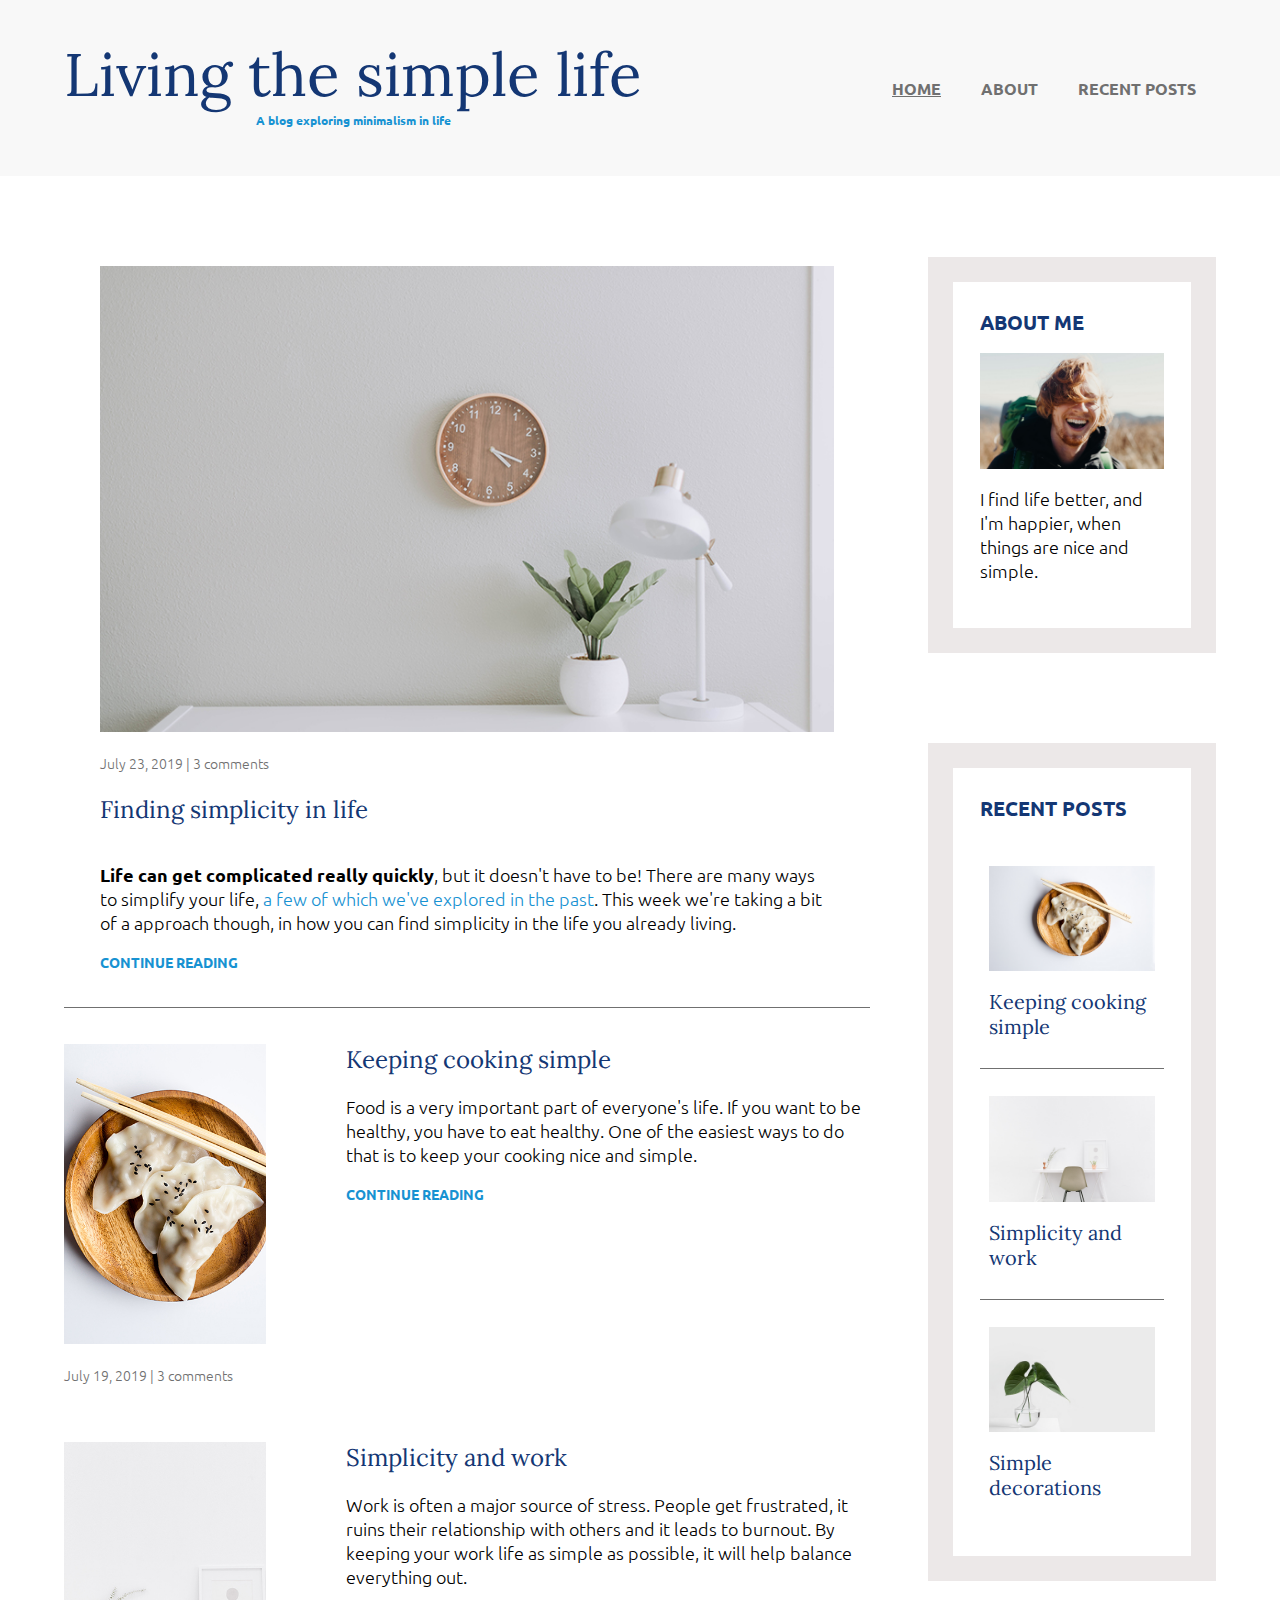
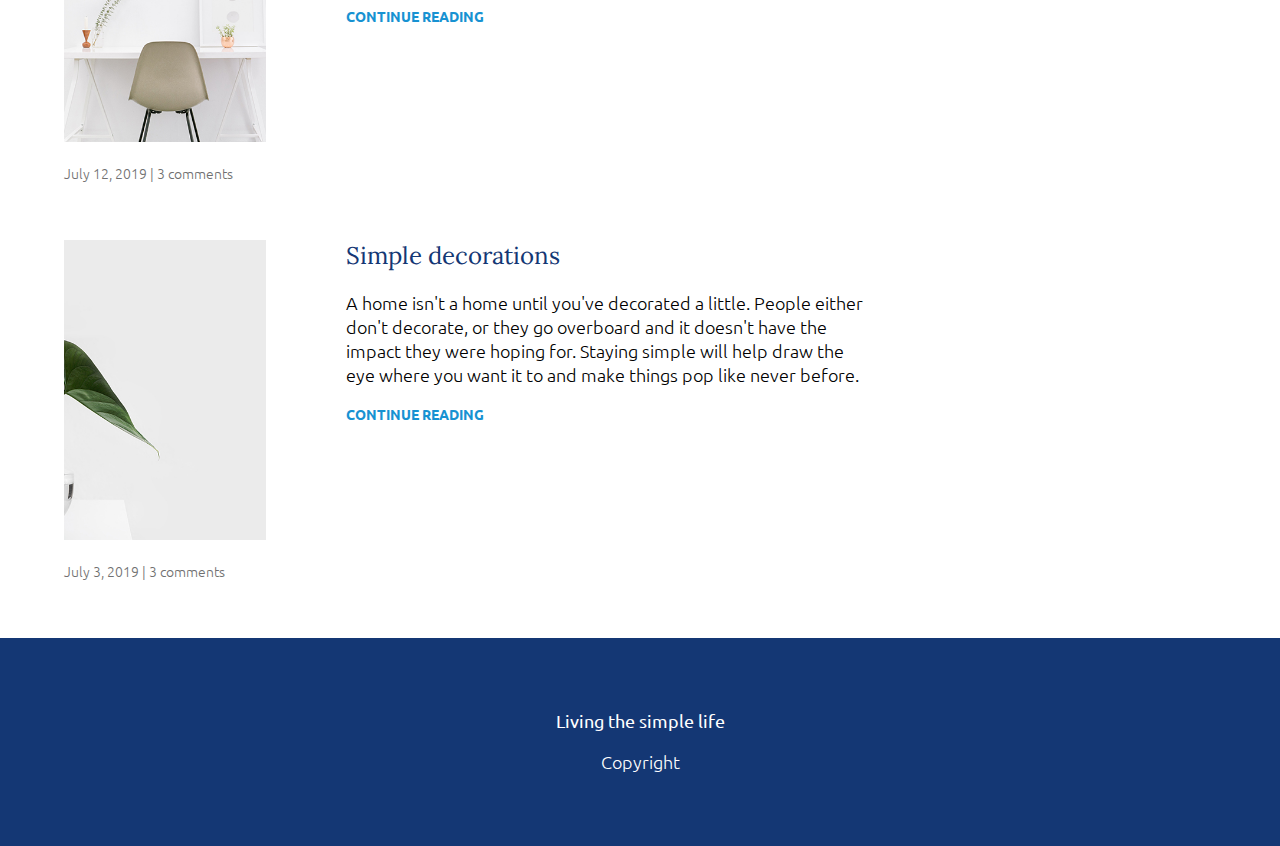
<file: project/index.html>
<html>
    <head>
        <meta name="viewport" content="width=device-width,initial-scale=1">
        <meta charset="UTF-8">
        <title>website</title>
        <link rel="preconnect" href="https://fonts.googleapis.com">
        <link rel="preconnect" href="https://fonts.googleapis.com">
        <link rel="preconnect" href="https://fonts.gstatic.com" crossorigin>
        <link href="https://fonts.googleapis.com/css2?family=Lora:300,400&family=Ubuntu:300,400,700&display=swap" rel="stylesheet">
        <link rel="stylesheet" href="styles.css">
    </head>
    <body>
        <header>
            <div class="container container-nav">
                <div class="site-title">
                    <h1>Living the simple life</h1>
                    <p class="subtitle">
                        A blog exploring minimalism in life
                    </p>
                </div>
            
                <nav>
                    <ul>
                        <li><a href="home.html" class="current-page">HOME</a></li>
                        <li><a href="about.html">ABOUT</a></li>
                        <li><a href="recent.html">RECENT POSTS</a></li>
                    </ul>
                </nav>
            </div>
        </header>

        
        <div class="container container-flex">
        <!-- <div class="container container-flex"> -->
            <main>
                <article class="article-featured">
                    <h2 class="article-title">
                                Finding simplicity in life
                    </h2>
                    <img src="life.jpg" alt="error" class="article-featured-image">
                    <p class="article-info">
                                July 23, 2019 | 3 comments
                     </p>
                    <p class="article-main">
                                <span class="tobold">Life can get complicated really quickly</span>, but it doesn't have to be! There are many ways to simplify your life,<a href class="link"> a few of which we've explored in the past</a>. This week we're taking a bit of a approach though, in how you can find simplicity in the life you already living.
                    </p>
                            
                    <a href="" class="article-readmore">CONTINUE READING</a>

                </article>

                <article class="article-recent">

                    <div class="article-recent-main">
                        <h2 class="article-title">
                                    Keeping cooking simple
                        </h2>
                                
                        <p class="article-main">
                                    Food is a very important part of everyone's life. If you want to be healthy, you have to eat healthy. One of the easiest ways to do that is to keep your cooking nice and simple.
                        </p>
                                
                         <a href="" class="article-readmore">CONTINUE READING</a>
                    </div>
                    <div class="article-recent-secondary">
                        <img src="food.jpg" alt="error" class="article-image">
                        <p class="article-info">
                                    July 19, 2019 | 3 comments
                        </p>
                    </div>
                </article>

                <article class="article-recent">
                    <div class="article-recent-main">
                        <h2 class="article-title">
                                    Simplicity and work
                        </h2>

                        <p class="article-main">
                                    Work is often a major source of stress. People get frustrated, it ruins their relationship with others and it leads to burnout. By keeping your work life as simple as possible, it will help balance everything out.
                        </p>
                                
                        <a href="" class="article-readmore">CONTINUE READING</a>
                    </div>
                    <div class="article-recent-secondary">
                                <img src="work.jpg" alt="error" class="article-image">
                                <p class="article-info">
                                    July 12, 2019 | 3 comments
                                </p>
                    </div>
                            
                </article>
                    <article class="article-recent">
                            <div class="article-recent-main">
                                <h2 class="article-title">
                                    Simple decorations
                                </h2>

                                <p class="article-main">
                                    A home isn't a home until you've decorated a little. People either don't decorate, or they go overboard and it doesn't have the impact they were hoping for. Staying simple will help draw the eye where you want it to and make things pop like never before.
                                </p>
                                
                                <a href="" class="article-readmore">CONTINUE READING</a>
                            </div>
                            <div class="article-recent-secondary">
                                <img src="deco.jpg" alt="" class="article-image">
                                <p class="article-info">
                                    July 3, 2019 | 3 comments
                                </p>
                            </div>
                            
                        </article>



                    

                    

                
            </main>
            <aside class="sidebar">
                <div class="sidebar-widget">
                    <h2 class="widget-title">ABOUT ME</h2>
                    <img src="about-me.jpg" alt="ERROR" >
                    <p class="widget-body">I find life better, and I'm happier, when things are nice and simple.</p>
                    
                </div>

                <div class="sidebar-widget">
                    <h2 class="widget-title">
                        RECENT POSTS
                    </h2>
                    <div class="widget-recent-post">
                            <h3 class="widget-recent-post-title">Keeping cooking simple</h3>
                            <img src="food.jpg" alt="error" class="widget-image">
                        </div>
                        <div class="widget-recent-post">
                            <h3 class="widget-recent-post-title">Simplicity and work</h3>
                            <img src="work.jpg" alt="error" class="widget-image">
                        </div>
                        <div class="widget-recent-post">
                            <h3 class="widget-recent-post-title">
                                Simple decorations
                            </h3>
                            <img src="deco.jpg" alt="error" class="widget-image">
                    </div>
                    

                </div>
            </aside>
             
        <!-- </div> -->
    </div>

        <footer>

            <p><strong>Living the simple life</strong></p>
            <p>Copyright</p>
        </footer>
        
    </body>
</html>
</file>
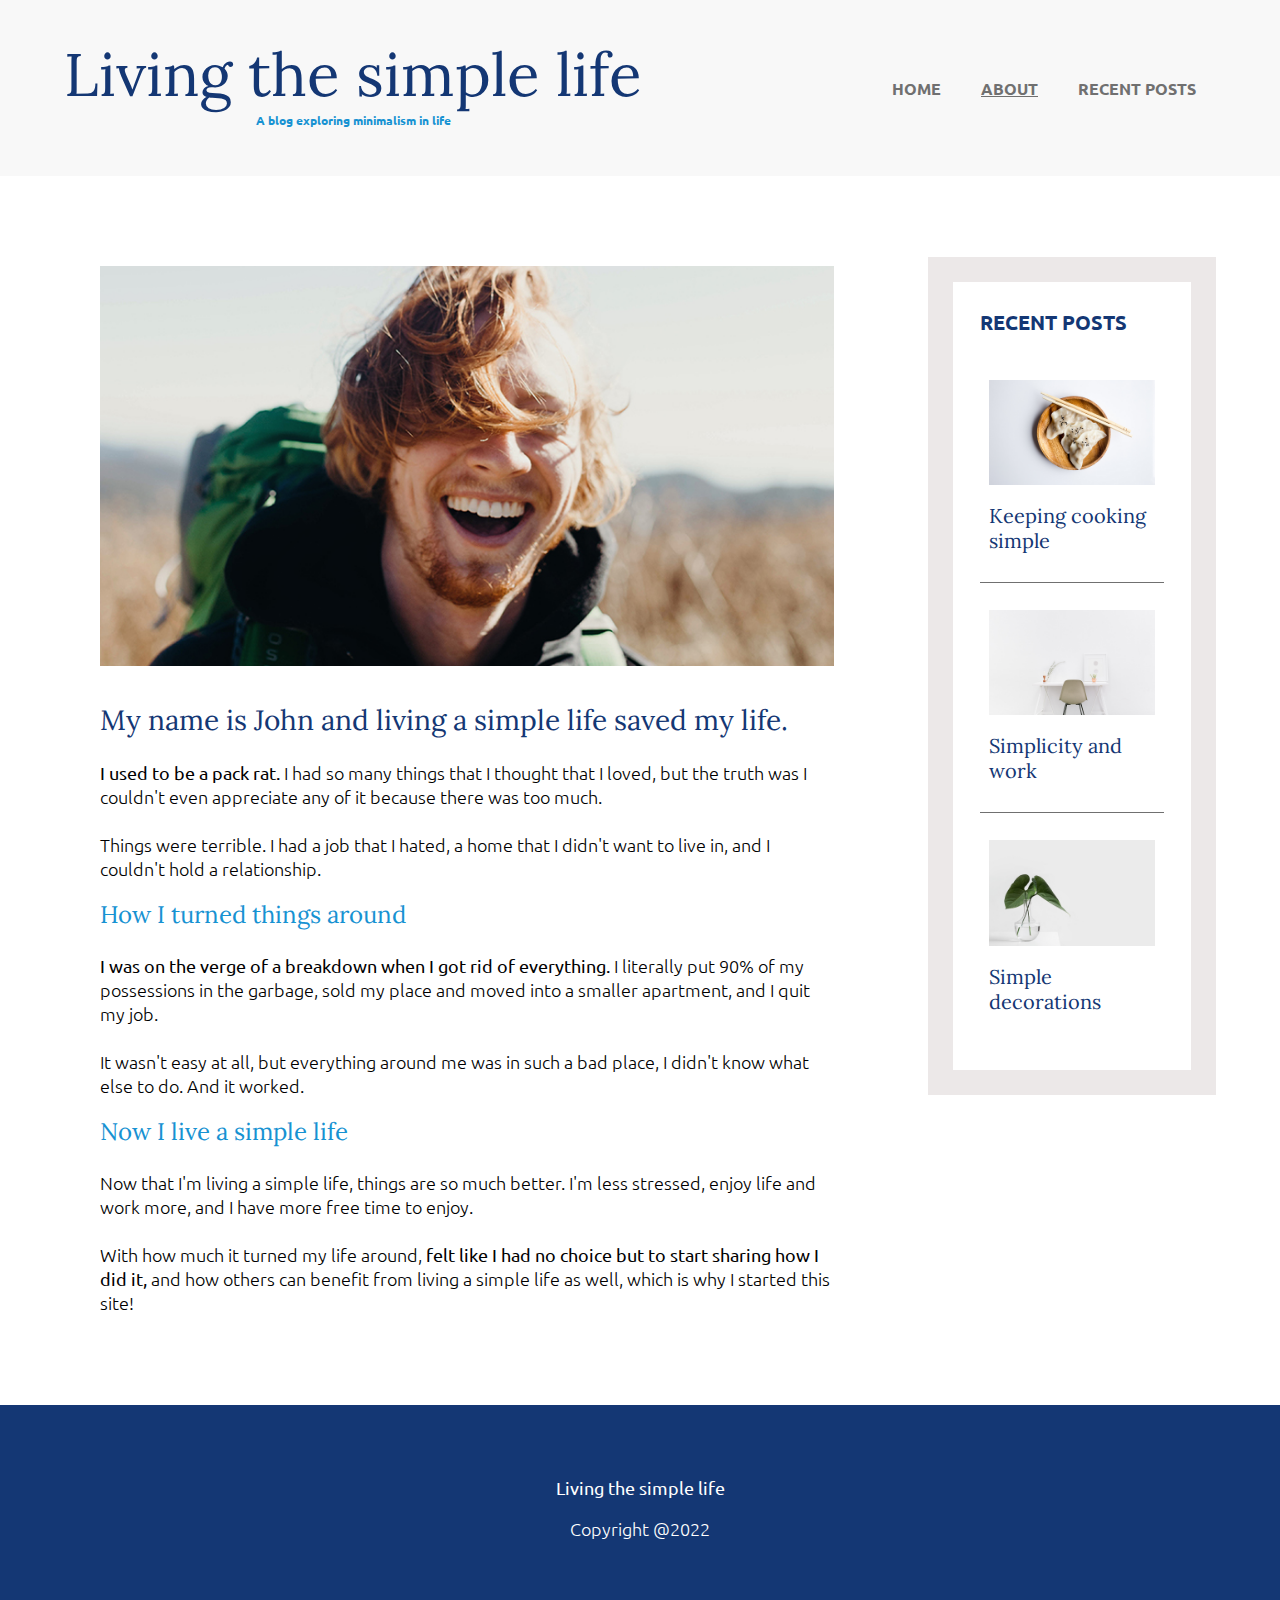
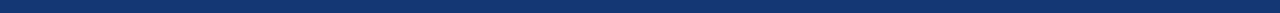
<file: project/about.html>
<html>
    <head>
        <title>website</title>
        <link rel="preconnect" href="https://fonts.googleapis.com">
        <link rel="preconnect" href="https://fonts.googleapis.com">
        <link rel="preconnect" href="https://fonts.gstatic.com" crossorigin>
        <link href="https://fonts.googleapis.com/css2?family=Lora:300,400,600&family=Ubuntu:300,400,700&display=swap" rel="stylesheet">
        <link rel="stylesheet" href="styles.css">
    </head>
    <body>
        <header>
            <div class="container container-nav">
                <div class="site-title">
                    <h1>Living the simple life</h1>
                    <p class="subtitle">
                        A blog exploring minimalism in life
                    </p>
                </div>
            
                <nav>
                    <ul>
                        <li><a href="index.html" >HOME</a></li>
                        <li><a href="about.html" class="current-page">ABOUT</a></li>
                        <li><a href="recent.html">RECENT POSTS</a></li>
                    </ul>
                </nav>
            </div>
        </header>

        
        <div class="container container-flex">
        
            <main>
                <article class="about-me">

                
                    <img src="about-me.jpg" alt="error" class="about-me-image">
                        <h2 class="about-me-title">
                                    My name is John and living a simple life saved my life.
                        </h2>
                        
                        
                        <p class="about-me-main">
                        <strong> I used to be a pack rat.</strong> I had so many things that I thought that I loved, but the truth was I couldn't even appreciate any of it because there was too much.<br><br>

                            Things were terrible. I had a job that I hated, a home that I didn't want to live in, and I couldn't hold a relationship.
                        </p>

                        <h3 class="about-me-subtitle">How I turned things around</h3>

                        <p class="about-me-main">
                            <strong> I was on the verge of a breakdown when I got rid of everything.</strong> I literally put 90% of my possessions in the garbage, sold my place and moved into a smaller apartment, and I quit my job.<br><br>It wasn't easy at all, but everything around me was in such a bad place, I didn't know what else to do. And it worked.
                        </p>

                        <h3 class="about-me-subtitle">Now I live a simple life</h3>

                        <p class="about-me-main">
                            Now that I'm living a simple life, things are so much better. I'm less stressed, enjoy life and work more, and I have more free time to enjoy.<br><br>

                            With how much it turned my life around, <strong> felt like I had no choice but to start sharing how I did it,</strong> and how others can benefit from living a simple life as well, which is why I started this site!
                        </p>
                            
                    
                    </article>
                

                

                    

                
            </main>
            <aside class="sidebar">
                

                <div class="sidebar-widget">
                    <h2 class="widget-title">
                        RECENT POSTS
                    </h2>
                    <div class="widget-recent-post">
                            <h3 class="widget-recent-post-title">Keeping cooking simple</h3>
                            <img src="food.jpg" alt="error" class="widget-image">
                        </div>
                        <div class="widget-recent-post">
                            <h3 class="widget-recent-post-title">Simplicity and work</h3>
                            <img src="work.jpg" alt="error" class="widget-image">
                        </div>
                        <div class="widget-recent-post">
                            <h3 class="widget-recent-post-title">
                                Simple decorations
                            </h3>
                            <img src="deco.jpg" alt="error" class="widget-image">
                    </div>
                    

                </div>
            </aside>
             
        <!-- </div> -->
    </div>

        <footer>

            <p><strong>Living the simple life</strong></p>
            <p>Copyright @2022</p>
        </footer>
        
    </body>
</html>
</file>
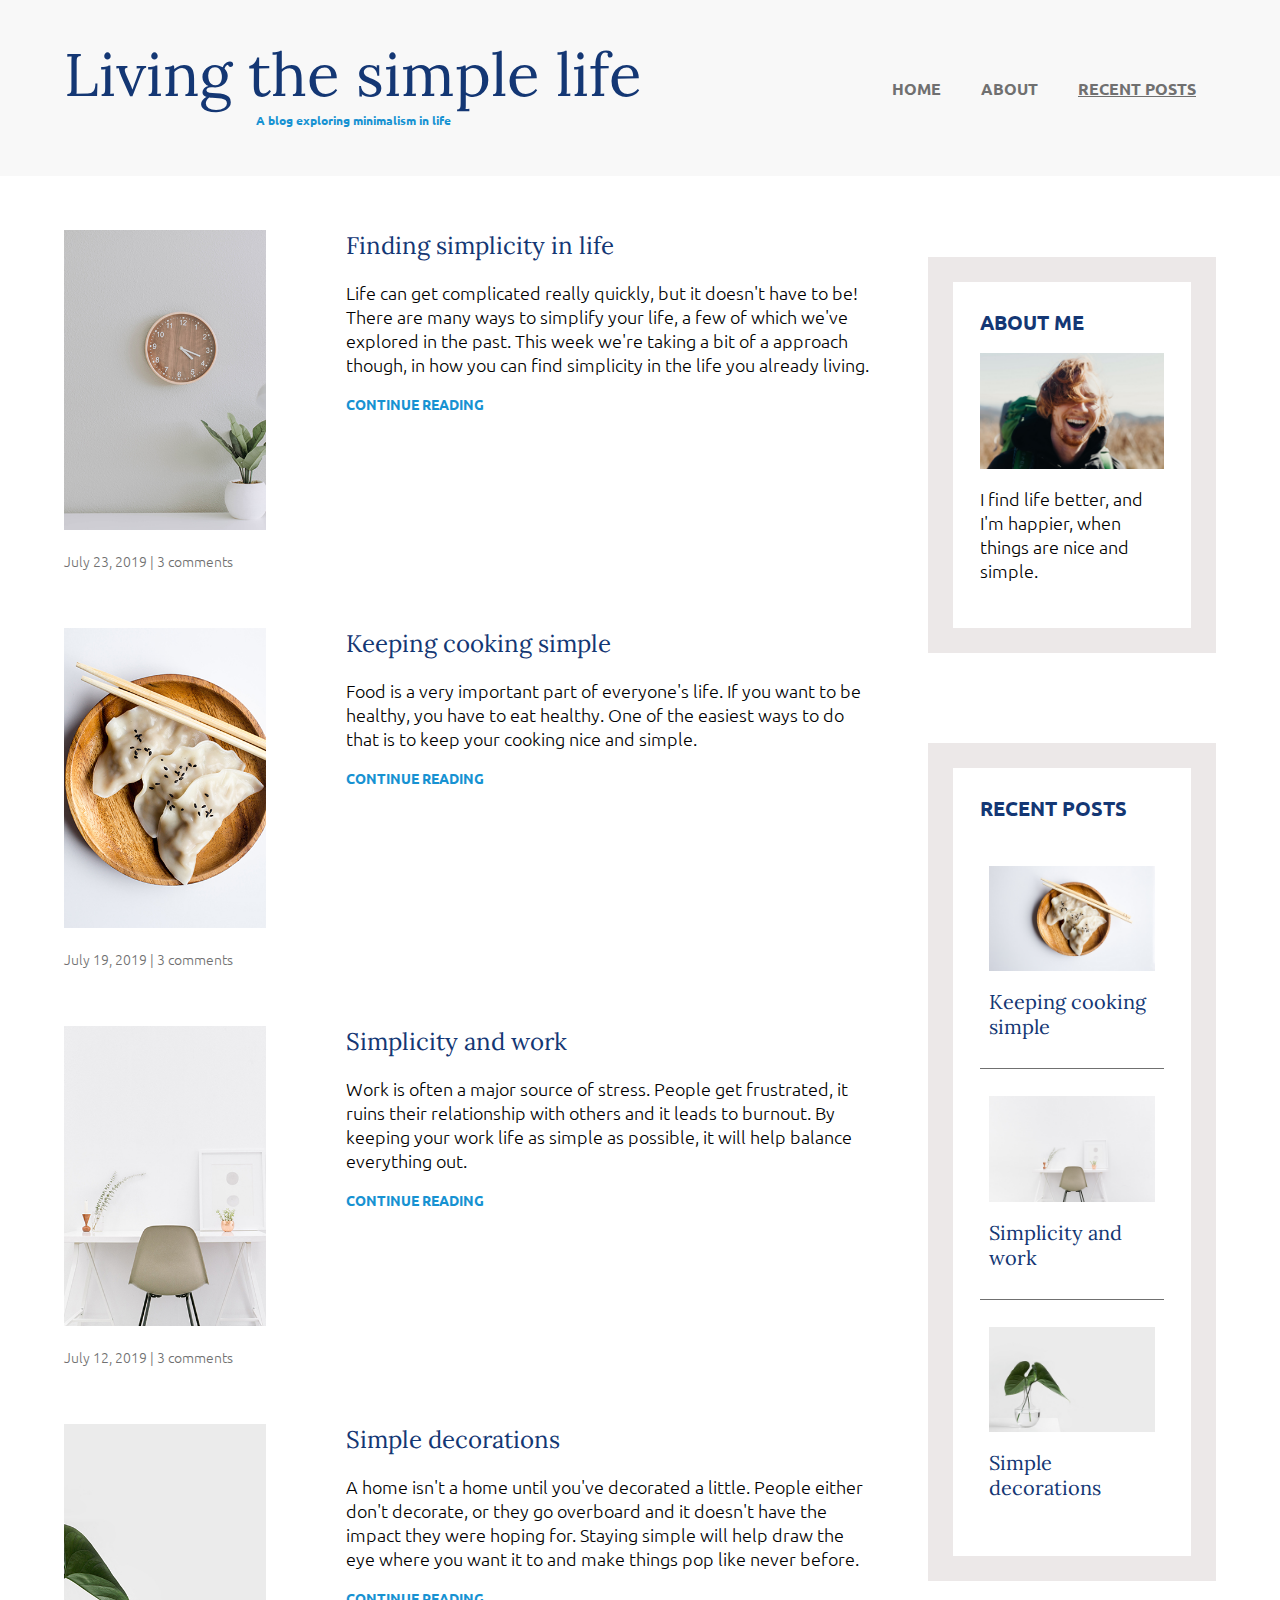
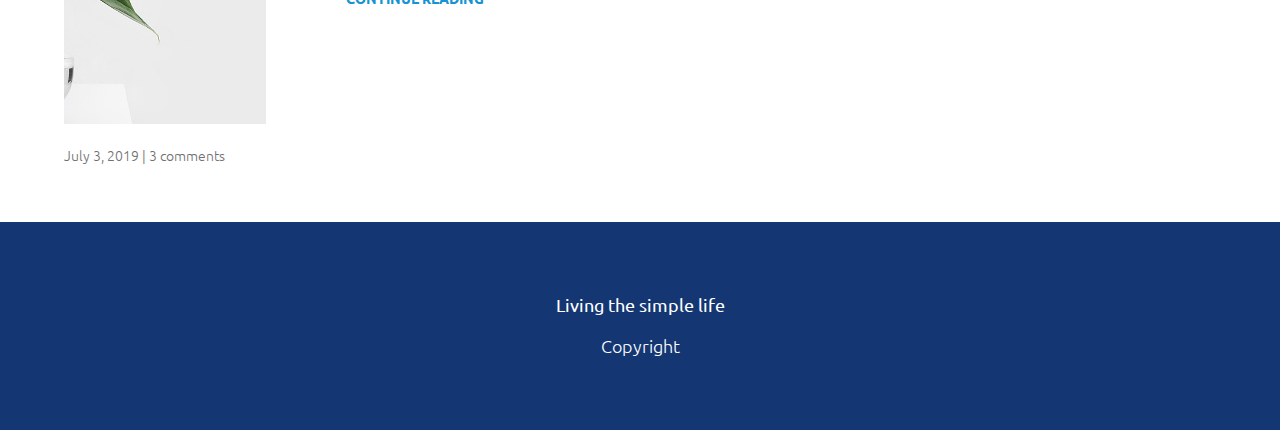
<file: project/recent.html>
<html>
    <head>
        <title>website</title>
        <link rel="preconnect" href="https://fonts.googleapis.com">
        <link rel="preconnect" href="https://fonts.googleapis.com">
        <link rel="preconnect" href="https://fonts.gstatic.com" crossorigin>
        <link href="https://fonts.googleapis.com/css2?family=Lora:300,400&family=Ubuntu:300,400,700&display=swap" rel="stylesheet">
        <link rel="stylesheet" href="styles.css">
    </head>
    <body>
        <header>
            <div class="container container-nav">
                <div class="site-title">
                    <h1>Living the simple life</h1>
                    <p class="subtitle">
                        A blog exploring minimalism in life
                    </p>
                </div>
            
                <nav>
                    <ul>
                        <li><a href="index.html" >HOME</a></li>
                        <li><a href="about.html">ABOUT</a></li>
                        <li><a href="recentposts.html" class="current-page">RECENT POSTS</a></li>
                    </ul>
                </nav>
            </div>
        </header>

        
        <div class="container container-flex">
        <!-- <div class="container container-flex"> -->
            <main>
                <article class="article-recent">
                    <div class="article-recent-main">
                        <h2 class="article-title">
                                    Finding simplicity in life
                        </h2>
                        <p class="article-main">
                            Life can get complicated really quickly, but it doesn't have to be! There are many ways to simplify your life, a few of which we've explored in the past. This week we're taking a bit of a approach though, in how you can find simplicity in the life you already living.
                        </p>
                        <a href="" class="article-readmore">CONTINUE READING</a>
                    </div>
                    <div class="article-recent-secondary">
                        <img src="life.jpg" alt="error" class="article-image">
                        <p class="article-info">
                                    July 23, 2019 | 3 comments
                        </p>
                     </div>
                    
                            
                    

                </article>

                <article class="article-recent">

                    <div class="article-recent-main">
                        <h2 class="article-title">
                                    Keeping cooking simple
                        </h2>
                                
                        <p class="article-main">
                                    Food is a very important part of everyone's life. If you want to be healthy, you have to eat healthy. One of the easiest ways to do that is to keep your cooking nice and simple.
                        </p>
                                
                         <a href="" class="article-readmore">CONTINUE READING</a>
                    </div>
                    <div class="article-recent-secondary">
                        <img src="food.jpg" alt="error" class="article-image">
                        <p class="article-info">
                                    July 19, 2019 | 3 comments
                        </p>
                    </div>
                </article>

                <article class="article-recent">
                    <div class="article-recent-main">
                        <h2 class="article-title">
                                    Simplicity and work
                        </h2>

                        <p class="article-main">
                                    Work is often a major source of stress. People get frustrated, it ruins their relationship with others and it leads to burnout. By keeping your work life as simple as possible, it will help balance everything out.
                        </p>
                                
                        <a href="" class="article-readmore">CONTINUE READING</a>
                    </div>
                    <div class="article-recent-secondary">
                                <img src="work.jpg" alt="error" class="article-image">
                                <p class="article-info">
                                    July 12, 2019 | 3 comments
                                </p>
                    </div>
                            
                </article>
                    <article class="article-recent">
                            <div class="article-recent-main">
                                <h2 class="article-title">
                                    Simple decorations
                                </h2>

                                <p class="article-main">
                                    A home isn't a home until you've decorated a little. People either don't decorate, or they go overboard and it doesn't have the impact they were hoping for. Staying simple will help draw the eye where you want it to and make things pop like never before.
                                </p>
                                
                                <a href="" class="article-readmore">CONTINUE READING</a>
                            </div>
                            <div class="article-recent-secondary">
                                <img src="deco.jpg" alt="" class="article-image">
                                <p class="article-info">
                                    July 3, 2019 | 3 comments
                                </p>
                            </div>
                            
                        </article>



                    

                    

                
            </main>
            <aside class="sidebar">
                <div class="sidebar-widget">
                    <h2 class="widget-title">ABOUT ME</h2>
                    <img src="about-me.jpg" alt="ERROR" >
                    <p class="widget-body">I find life better, and I'm happier, when things are nice and simple.</p>
                    
                </div>

                <div class="sidebar-widget">
                    <h2 class="widget-title">
                        RECENT POSTS
                    </h2>
                    <div class="widget-recent-post">
                            <h3 class="widget-recent-post-title">Keeping cooking simple</h3>
                            <img src="food.jpg" alt="error" class="widget-image">
                        </div>
                        <div class="widget-recent-post">
                            <h3 class="widget-recent-post-title">Simplicity and work</h3>
                            <img src="work.jpg" alt="error" class="widget-image">
                        </div>
                        <div class="widget-recent-post">
                            <h3 class="widget-recent-post-title">
                                Simple decorations
                            </h3>
                            <img src="deco.jpg" alt="error" class="widget-image">
                    </div>
                    

                </div>
            </aside>
             
        <!-- </div> -->
    </div>

        <footer>

            <p><strong>Living the simple life</strong></p>
            <p>Copyright</p>
        </footer>
        
    </body>
</html>
</file>
<file: project/styles.css>
body{
    margin:0px;
    font-size:1.125rem;

    font-family:'Ubuntu', sans-serif;
    font-weight: 300;
}

img{
    max-width: 100%;
    /* display:block; */
}

footer{
    background-color: #143774;
    text-align: center;
    color:white;
    padding:3em 0;
}
h1,
h2,
h3{
    margin-top: 0;
}


.container{
    width:90%;
    max-width:1200px;
    margin:0 auto;
    
}
.container-nav{
    
     display:flex;
    justify-content: space-between;
    align-items: center; 
    flex-direction: column;
}

.container-flex{
    display:flex;
    justify-content: space-between;
    flex-direction: column;
    

}
header{
    text-align: center;
    background-color: #f8f8f8;
    padding:2em 0;
    margin-bottom: 3em;
    

}






h2{
    color:#143774;
    
}

.widget-recent-post-title{
    color:#143774;
    font-family: 'Lora', serif;
    
}

header h1{
    /* text-align:center; */
    font-family: 'Lora', serif;
    font-size: 3.75rem;
    color:#143774;
    margin-bottom: 0px;
    font-weight:400;
    
}
header p{
    font-family: 'Ubuntu', sans-serif;
    font-weight: 700;
    font-size:0.75rem;
    color:#1792D2;
    margin-top: 0px;
}

.article-title{
    font-size:1.5rem;
    color:#143774;
    font-family: 'Lora', serif;
    font-weight: 400;
}

.article-readmore{
    font-size: 0.875rem;
    color:#1792D2;
    text-decoration: none;
    font-weight: bold;

}


.tobold{
    font-weight: bold;
}

.link{
    text-decoration: none;
    color:#1792D2;

}

.link:hover,
.link:focus{
    color:#143774;
}
.article-readmore:hover,
.article-readmore:focus{
    color:#143774;
     
}
.article-info{
    font-size:0.875rem;
    margin:1.5em 0;
    color: #707070;
}
nav{
    font-family: 'Ubuntu', sans-serif;
    font-size:1rem;
    color:#707070;

}
nav ul{
    list-style: none;
    
    display:flex;
    flex-direction: column;
    /* justify-content: space-between ; */
    padding:0;
    justify-content: center;

}
nav li{
    
        margin-top: 1em;
    

    /* margin:0 1em; */
}
nav a{
    color: #707070;
    text-decoration: none;
    font-weight:700;
    padding:0.25em;

}
nav a:hover,
    a:focus{

    color:#1792D2;
    /* text-decoration:underline; */

}



.current-page{
    text-decoration: underline;
}
.current-page:hover{
    color:#707070;
}


    /* .nav ul{
        flex-direction: column;
    } */

@media (min-width:675px){
    .container-nav{
        flex-direction: row;
        justify-content: space-between;
    }
    nav ul{
        flex-direction:row;
    }
    nav li{
        margin:0 1em;
    }
    .container-flex{
        flex-direction: row;
        justify-content: space-between;
    }
    main{
        width:70%;
    }
    aside{
        width:25%;
        min-width:200px;

    }
}


/* @media (max-width:1100px){
    nav ul{
        flex-direction:column;
    }
    nav li{
        margin-top: 1em;
    }
} */

.article-featured{
    border-bottom: 1px solid #707070;
    padding:2em; 
    margin-bottom: 2em;
}
.article-recent{
    display: flex;
    flex-direction: column;
    margin-bottom:2em;
}
.article-recent-main{
    order:2;
}
.article-recent-secondary{
    order:1;
}

@media (min-width:675px){
    .article-recent{
        flex-direction:row;
        justify-content: space-between;
    }
    .article-recent-main{
        width:65%;
    }
    .article-recent-secondary{
        width:25%;
    }
    .article-image{
        width:100%;
        height:300px;
        object-fit: cover;
    }
    .article-featured{
        display:flex;
        flex-direction: column;
    }
    .article-title{
        order:1;
    }
    .article-main{
        order:2;
    }
    .article-readmore{
        order:3; 
    }
    /* .article-featured-image{
        order:1;
    } */
    
}

.widget-title{
    font-size: 1.25rem;
    font-family:'Ubuntu', sans-serif ;
    font-weight:700;
    

}

.widget-recent-post-title{
    font-weight:200;
    margin-bottom: 1em;
    font-size:1.25rem;
}

.widget-image{
    margin-bottom: 1em;
    margin-top: 1em;
}

.sidebar-widget{
    border:25px solid #e9e5e5de;
    margin-bottom: 5em;
    padding:1.5em;
    margin-top:1.5em;
}

.widget-recent-post{
    display:flex;
    flex-direction: column;
    border-bottom:1px solid #707070;
    padding:0.5em;
    
}

.widget-recent-post:last-child{
    border:0;
}

.widget-image{
    order:-1;
}


.about-me{
    /* border-bottom: 1px solid #707070; */
    padding:2em; 
    margin-bottom: 2em;
    margin-top: 0;
}

.about-me-image{
    order: -1;
    margin-bottom: 2em;
    height: 400px;
    width:100%;
    object-fit: cover;
}


.about-me-title{
    font-size:1.75rem;
    color:#143774;
    font-family: 'Lora', serif;
    font-weight: 400;
}

.about-me-subtitle{
    font-family: 'Lora', serif;
    color:#1792D2;
    font-size: 1.5rem;
    font-weight: 400;

}
</file>
